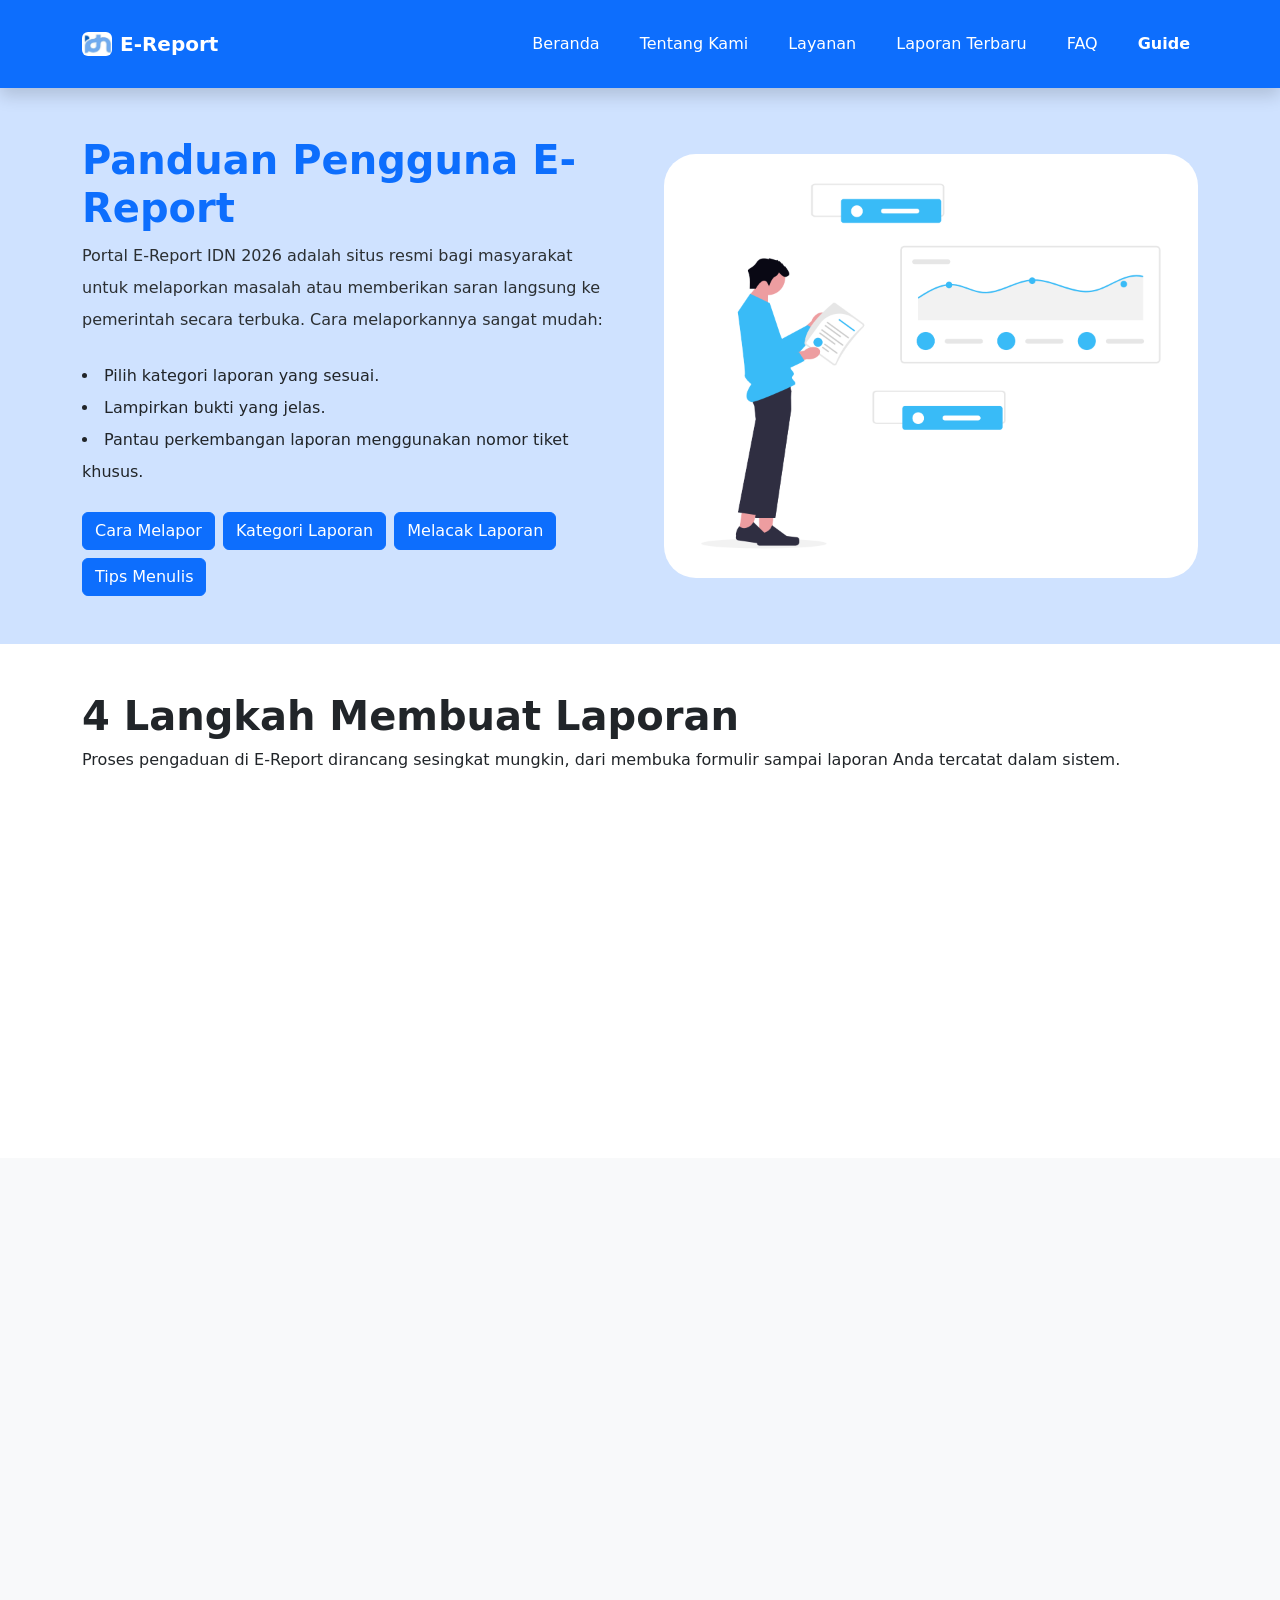
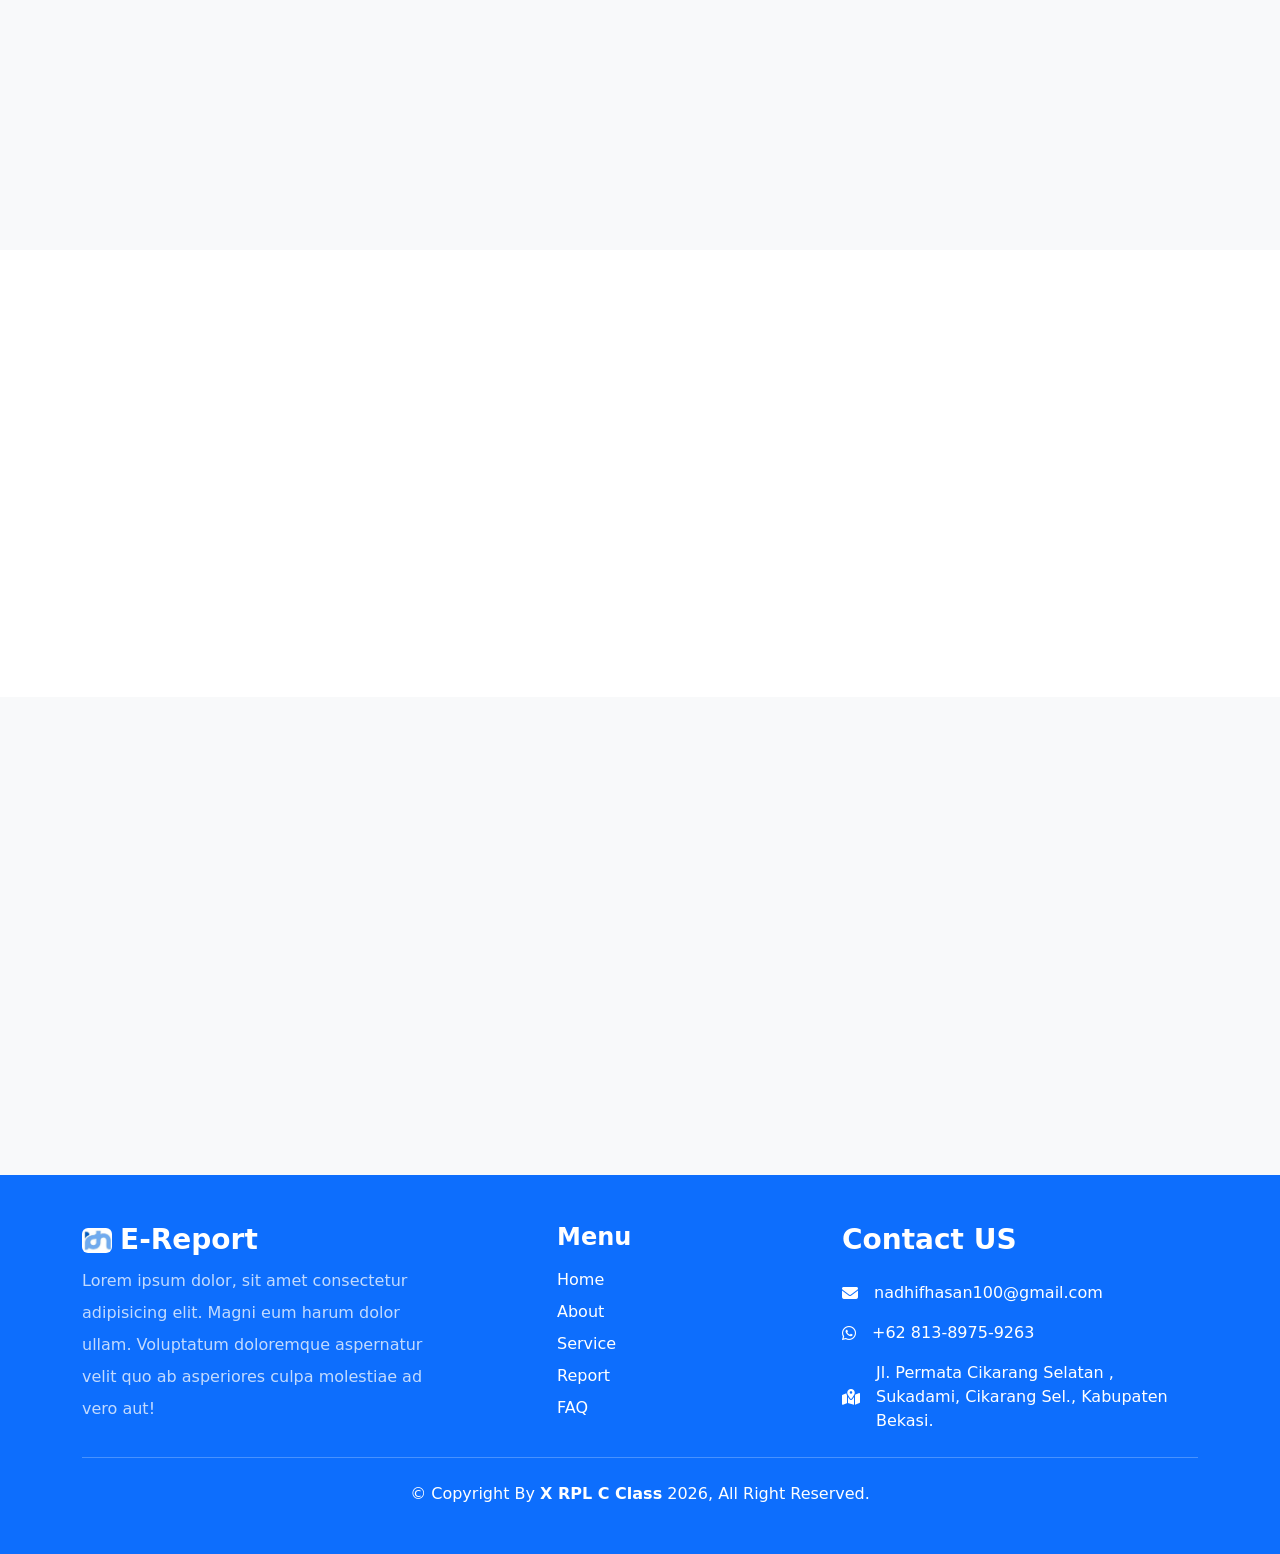
<file: guide.html>
<!doctype html>
<html lang="id">
  <head>
    <meta charset="utf-8" />
    <meta name="viewport" content="width=device-width, initial-scale=1" />
    <title>Panduan Pengguna | E-Report</title>
    
    <link rel="shortcut icon" href="./assets/image/OIP.jpg" type="image/x-icon" />
    
    <!-- css bootstrap -->
    <link
      href="https://cdn.jsdelivr.net/npm/bootstrap@5.3.8/dist/css/bootstrap.min.css"
      rel="stylesheet"
      integrity="sha384-sRIl4kxILFvY47J16cr9ZwB07vP4J8+LH7qKQnuqkuIAvNWLzeN8tE5YBujZqJLB"
      crossorigin="anonymous"
    />
    
    <!-- cdn fontawesome -->
    <link
      rel="stylesheet"
      href="https://cdnjs.cloudflare.com/ajax/libs/font-awesome/6.5.1/css/all.min.css"
    />
    
    <!-- cdn animated on scroll -->
    <link
      rel="stylesheet"
      href="https://cdnjs.cloudflare.com/ajax/libs/animate.css/4.1.1/animate.min.css"
    />
    
    <!-- cdn aos -->
    <link href="https://unpkg.com/aos@2.3.1/dist/aos.css" rel="stylesheet" />
    
    <!-- Catatan: file style.css kustom sudah dihapus, semua tampilan sekarang murni Bootstrap 5 -->
  </head>
  <body>
    <!-- Navbar -->
    <nav class="animate__animated animate__fadeInDown navbar navbar-expand-lg bg-primary py-4 sticky-top shadow">
      <div class="container">
        <a class="navbar-brand d-flex gap-2 align-items-center" href="index.html">
          <img src="./assets/image/OIP.jpg" alt="Logo E-Report" width="30" class="d-inline-block align-text-top rounded" />
          <span class="text-white fw-bold">E-Report</span>
        </a>
        <button
          class="navbar-toggler shadow-none"
          type="button"
          data-bs-toggle="collapse"
          data-bs-target="#navbarNav"
          aria-controls="navbarNav"
          aria-expanded="false"
          aria-label="Toggle navigation"
        >
          <span class="navbar-toggler-icon"></span>
        </button>
        <div class="collapse navbar-collapse" id="navbarNav">
          <ul class="navbar-nav ms-auto gap-4 pt-4 pt-lg-0">
            <li class="nav-item">
              <a class="nav-link text-white" href="index.html#hero">Beranda</a>
            </li>
            <li class="nav-item">
              <a class="nav-link text-white" href="index.html#about">Tentang Kami</a>
            </li>
            <li class="nav-item">
              <a class="nav-link text-white" href="index.html#Service">Layanan</a>
            </li>
            <li class="nav-item">
              <a class="nav-link text-white" href="index.html#Recent">Laporan Terbaru</a>
            </li>
            <li class="nav-item">
              <a class="nav-link text-white" href="index.html#FAQ">FAQ</a>
            </li>
            <li class="nav-item">
              <a class="nav-link text-white fw-semibold" href="./guide.html">Guide</a>
            </li>
          </ul>
        </div>
      </div>
    </nav>

    <!-- Header halaman -->
    <section id="GuideHero" class="bg-primary-subtle py-5">
      <div class="container">
        <div class="row align-items-center g-5 text-center text-lg-start">
          <div class="col-lg-6" data-aos="fade-right" data-aos-duration="800">
            <h1 class="fw-bold text-primary">Panduan Pengguna E-Report</h1>
            <p class="lh-lg text-secondary-emphasis mb-4">
              Portal E-Report IDN 2026 adalah situs resmi bagi masyarakat untuk melaporkan masalah atau memberikan saran langsung ke pemerintah secara terbuka.
Cara melaporkannya sangat mudah:
<li class="lh-lg">Pilih kategori laporan yang sesuai.</li>
<li class="lh-lg">Lampirkan bukti yang jelas.</li>
<li class="lh-lg">Pantau perkembangan laporan menggunakan nomor tiket khusus.</li>
            </p>

            <div class="mt-4 d-flex flex-wrap gap-2 justify-content-center justify-content-lg-start">
              <a class="btn btn-primary" href="#Langkah">Cara Melapor</a>
              <a class="btn btn-primary" href="#Kategori">Kategori Laporan</a>
              <a class="btn btn-primary" href="#Lacak">Melacak Laporan</a>
              <a class="btn btn-primary" href="#Tips">Tips Menulis</a>
            </div>
          </div>
          
          <div class="col-lg-6 d-flex justify-content-center justify-content-lg-end" data-aos="fade-left" data-aos-duration="800" data-aos-delay="200">
            <img class="img-fluid animate__animated animate__fadeIn animate__delay-1s rounded-5 " src="./assets/image/undraw_data-reports_l2u3.png" alt="Ilustrasi laporan digital" />
          </div>
        </div>
      </div>
    </section>

    <!-- Langkah membuat laporan -->
    <section id="Langkah" class="py-5">
      <div class="container">
        <div class="mb-5">
          <h1 data-aos="fade-right" data-aos-duration="1000" class="fw-bold">4 Langkah Membuat Laporan</h1>
          <p data-aos="fade-right" data-aos-duration="1000" data-aos-delay="200">
            Proses pengaduan di E-Report dirancang sesingkat mungkin, dari
            membuka formulir sampai laporan Anda tercatat dalam sistem.
          </p>
        </div>
        <div class="row g-3">
          <div class="col-md-6 col-lg-3" data-aos="fade-up" data-aos-duration="800">
            <div class="card border-primary-subtle shadow-sm h-100">
              <div class="card-body">
                <div class="bg-primary text-white rounded-circle d-flex align-items-center justify-content-center fw-bold mb-3" style="width: 40px; height: 40px">
                  1
                </div>
                <h5 class="fw-semibold card-title">Buka Formulir Laporan</h5>
                <p class="card-text text-secondary mb-0">
                  Dari halaman utama, klik <strong>"Let's Start"</strong> atau
                  <strong>"Tambah Laporan"</strong> pada daftar Laporan Terbaru
                  untuk membuka formulir pengaduan.
                </p>
              </div>
            </div>
          </div>
          
          <div class="col-md-6 col-lg-3" data-aos="fade-up" data-aos-duration="800" data-aos-delay="150">
            <div class="card border-primary-subtle shadow-sm h-100">
              <div class="card-body">
                <div class="bg-primary text-white rounded-circle d-flex align-items-center justify-content-center fw-bold mb-3" style="width: 40px; height: 40px">
                  2
                </div>
                <h5 class="fw-semibold card-title">Pilih Kategori yang Sesuai</h5>
                <p class="card-text text-secondary mb-0">
                  Sesuaikan jenis keluhan Anda dengan kategori yang tersedia
                  agar laporan diteruskan ke pihak yang tepat. Lihat penjelasan
                  tiap kategori di bawah.
                </p>
              </div>
            </div>
          </div>
          
          <div class="col-md-6 col-lg-3" data-aos="fade-up" data-aos-duration="800" data-aos-delay="300">
            <div class="card border-primary-subtle shadow-sm h-100">
              <div class="card-body">
                <div class="bg-primary text-white rounded-circle d-flex align-items-center justify-content-center fw-bold mb-3" style="width: 40px; height: 40px">
                  3
                </div>
                <h5 class="fw-semibold card-title">Isi Detail &amp; Lampirkan Foto</h5>
                <p class="card-text text-secondary mb-0">
                  Tuliskan judul yang jelas dan kronologi kejadian. Lampirkan
                  foto jika ada, karena bukti visual mempercepat proses verifikasi.
                </p>
              </div>
            </div>
          </div>
          
          <div class="col-md-6 col-lg-3" data-aos="fade-up" data-aos-duration="800" data-aos-delay="450">
            <div class="card border-primary-subtle shadow-sm h-100">
              <div class="card-body">
                <div class="bg-primary text-white rounded-circle d-flex align-items-center justify-content-center fw-bold mb-3" style="width: 40px; height: 40px">
                  4
                </div>
                <h5 class="fw-semibold card-title">Kirim &amp; Simpan Nomor Tiket</h5>
                <p class="card-text text-secondary mb-0">
                  Setelah menekan <strong>Kirim</strong>, sistem menerbitkan
                  Nomor Tiket Laporan. Simpan nomor ini untuk melacak status
                  laporan Anda.
                </p>
              </div>
            </div>
          </div>
        </div>
      </div>
    </section>

    <!-- Kategori laporan -->
    <section id="Kategori" class="py-5 bg-light">
      <div class="container">
        <div class="mb-5">
          <h1 data-aos="fade-right" data-aos-duration="1000" class="fw-bold">Mengenal Kategori Laporan</h1>
          <p data-aos="fade-right" data-aos-duration="1000" data-aos-delay="200">
            Memilih kategori yang tepat membantu tim terkait menindaklanjuti
            laporan Anda lebih cepat. Angka di bawah menunjukkan jumlah laporan
            pada kategori tersebut yang sedang tercatat di sistem.
          </p>
        </div>
        <div class="row g-3">
          <div class="col-md-6 col-lg-4" data-aos="fade-up" data-aos-duration="800">
            <div class="h-100 bg-primary-subtle p-4 rounded border border-primary text-primary-emphasis">
              <i class="fa-solid fa-graduation-cap fa-lg"></i>
              <h5 class="fw-semibold mt-2 mb-1">Akademik</h5>
              <p class="lh-lg mb-2">
                Kendala perkuliahan, sistem nilai, atau pelayanan staf administrasi.
              </p>
            </div>
          </div>
          <div class="col-md-6 col-lg-4" data-aos="fade-up" data-aos-duration="800" data-aos-delay="100">
            <div class="h-100 bg-primary-subtle p-4 rounded border border-primary text-primary-emphasis">
              <i class="fa-solid fa-screwdriver-wrench fa-lg"></i>
              <h5 class="fw-semibold mt-2 mb-1">Fasilitas</h5>
              <p class="lh-lg mb-2">
                Kerusakan atau kekurangan fasilitas fisik: ruang kelas, perabot,
                AC, proyektor, dan sejenisnya.
              </p>
            </div>
          </div>
          <div class="col-md-6 col-lg-4" data-aos="fade-up" data-aos-duration="800" data-aos-delay="200">
            <div class="h-100 bg-primary-subtle p-4 rounded border border-primary text-primary-emphasis">
              <i class="fa-solid fa-broom fa-lg"></i>
              <h5 class="fw-semibold mt-2 mb-1">Kebersihan</h5>
              <p class="lh-lg mb-2">
                Sampah, area kotor, toilet, atau saluran air yang perlu ditangani petugas kebersihan.
              </p>
            </div>
          </div>
          <div class="col-md-6 col-lg-4" data-aos="fade-up" data-aos-duration="800">
            <div class="h-100 bg-primary-subtle p-4 rounded border border-primary text-primary-emphasis">
              <i class="fa-solid fa-shield-halved fa-lg"></i>
              <h5 class="fw-semibold mt-2 mb-1">Keamanan</h5>
              <p class="lh-lg mb-2">
                Kehilangan barang, area minim penerangan, atau hal lain yang berisiko terhadap keselamatan.
              </p>
            </div>
          </div>
          <div class="col-md-6 col-lg-4" data-aos="fade-up" data-aos-duration="800" data-aos-delay="100">
            <div class="h-100 bg-primary-subtle p-4 rounded border border-primary text-primary-emphasis">
              <i class="fa-solid fa-headset fa-lg"></i>
              <h5 class="fw-semibold mt-2 mb-1">Layanan</h5>
              <p class="lh-lg mb-2">
                Kendala layanan digital seperti WiFi, e-learning, atau sistem pembayaran akademik.
              </p>
            </div>
          </div>
          <div class="col-md-6 col-lg-4" data-aos="fade-up" data-aos-duration="800" data-aos-delay="200">
            <div class="h-100 bg-primary-subtle p-4 rounded border border-primary text-primary-emphasis">
              <i class="fa-solid fa-user-secret fa-lg"></i>
              <h5 class="fw-semibold mt-2 mb-1">Anonymous</h5>
              <p class="lh-lg mb-2">
                Pelanggaran berat, perundungan, atau isu sensitif lain. Identitas pelapor dirahasiakan penuh.
              </p>
            </div>
          </div>
        </div>
      </div>
    </section>

    <!-- Melacak laporan -->
    <section id="Lacak" class="py-5">
      <div class="container">
        <div class="mb-5">
          <h1 data-aos="fade-right" data-aos-duration="1000" class="fw-bold">Melacak Status Laporan</h1>
          <p data-aos="fade-right" data-aos-duration="1000" data-aos-delay="200">
            Setiap laporan yang masuk akan melalui empat tahap berikut sebelum dinyatakan selesai.
          </p>
        </div>
        <div data-aos="fade-up" data-aos-duration="800" class="row text-center g-3 mb-4">
          <div class="col-6 col-md-3">
            <div class="bg-primary rounded-circle mx-auto mb-2" style="width: 16px; height: 16px"></div>
            <div class="fw-semibold">Diterima</div>
            <div class="text-secondary small">Laporan masuk ke sistem</div>
          </div>
          <div class="col-6 col-md-3">
            <div class="bg-primary rounded-circle mx-auto mb-2" style="width: 16px; height: 16px"></div>
            <div class="fw-semibold">Diverifikasi</div>
            <div class="text-secondary small">Maks. 1x24 jam kerja</div>
          </div>
          <div class="col-6 col-md-3">
            <div class="bg-primary rounded-circle mx-auto mb-2" style="width: 16px; height: 16px"></div>
            <div class="fw-semibold">Ditindaklanjuti</div>
            <div class="text-secondary small">Estimasi 3-7 hari kerja</div>
          </div>
          <div class="col-6 col-md-3">
            <div class="bg-primary rounded-circle mx-auto mb-2" style="width: 16px; height: 16px"></div>
            <div class="fw-semibold">Selesai</div>
            <div class="text-secondary small">Laporan ditutup</div>
          </div>
        </div>

        <div data-aos="fade-up" data-aos-duration="800" class="bg-primary-subtle rounded p-4 border border-primary">
          <p class="mb-2">
            <i class="fa-solid fa-circle-info text-primary me-2"></i>
            Gunakan <strong>Nomor Tiket Laporan</strong> yang diberikan saat
            pengiriman untuk memantau tahap di atas.
          </p>
          <p class="mb-0">
            Jika status tidak berubah melebihi estimasi waktu, hubungi
            <strong>Pusat Bantuan (Helpdesk)</strong> melalui kontak pada bagian
            bawah halaman ini.
          </p>
        </div>
      </div>
    </section>

    <!-- Tips menulis laporan -->
    <section id="Tips" class="py-5 bg-light">
      <div class="container">
        <div class="mb-5">
          <h1 data-aos="fade-right" data-aos-duration="1000" class="fw-bold">Tips Menulis Laporan yang Efektif</h1>
          <p data-aos="fade-right" data-aos-duration="1000" data-aos-delay="200">
            Laporan yang jelas lebih cepat ditindaklanjuti. Perhatikan beberapa
            hal berikut sebelum menekan tombol kirim.
          </p>
        </div>
        <div class="row g-3">
          <div class="col-md-6" data-aos="fade-up" data-aos-duration="800">
            <div class="d-flex gap-3">
              <i class="fa-solid fa-circle-check text-primary fa-lg mt-1"></i>
              <div>
                <h6 class="fw-semibold mb-1">Gunakan judul yang spesifik</h6>
                <p class="text-secondary mb-0">
                  "AC Ruang B302 Tidak Dingin" lebih jelas daripada "AC Rusak".
                </p>
              </div>
            </div>
          </div>
          <div class="col-md-6" data-aos="fade-up" data-aos-duration="800" data-aos-delay="100">
            <div class="d-flex gap-3">
              <i class="fa-solid fa-circle-check text-primary fa-lg mt-1"></i>
              <div>
                <h6 class="fw-semibold mb-1">Sertakan lokasi &amp; waktu</h6>
                <p class="text-secondary mb-0">
                  Cantumkan gedung, ruangan, atau area, serta kapan kejadian berlangsung.
                </p>
              </div>
            </div>
          </div>
          <div class="col-md-6" data-aos="fade-up" data-aos-duration="800" data-aos-delay="200">
            <div class="d-flex gap-3">
              <i class="fa-solid fa-circle-check text-primary fa-lg mt-1"></i>
              <div>
                <h6 class="fw-semibold mb-1">Lampirkan foto bila memungkinkan</h6>
                <p class="text-secondary mb-0">
                  Bukti visual membantu tim terkait memahami kondisi tanpa perlu survei ulang.
                </p>
              </div>
            </div>
          </div>
          <div class="col-md-6" data-aos="fade-up" data-aos-duration="800" data-aos-delay="300">
            <div class="d-flex gap-3">
              <i class="fa-solid fa-circle-check text-primary fa-lg mt-1"></i>
              <div>
                <h6 class="fw-semibold mb-1">Pakai jalur Anonymous jika sensitif</h6>
                <p class="text-secondary mb-0">
                  Untuk isu seperti perundungan atau pelanggaran berat, identitas Anda akan tetap dirahasiakan.
                </p>
              </div>
            </div>
          </div>
        </div>
        <div data-aos="fade-up" data-aos-duration="800" class="text-center mt-5">
          <a href="./More.html" class="btn btn-primary btn-lg shadow-sm">
            <i class="fa-solid fa-plus me-1"></i> Buat Laporan Sekarang
          </a>
          <a href="index.html#FAQ" class="btn btn-outline-primary btn-lg ms-2">
            Lihat FAQ Lainnya
          </a>
        </div>
      </div>
    </section>

    <!-- footer -->
    <footer class="bg-primary py-5">
      <div class="container">
        <div class="row justify-content-between row-gap-5 row-gap-md-0">
          <div class="col-md-4 text-white">
            <div class="d-flex align-items-center gap-2 mb-2">
              <img src="assets/image/OIP.jpg" width="30" alt="" class="rounded" />
              <h3 class="mb-0 fw-bold">E-Report</h3>
            </div>
            <p class="opacity-75 lh-lg mb-0">
              Lorem ipsum dolor, sit amet consectetur adipisicing elit. Magni
              eum harum dolor ullam. Voluptatum doloremque aspernatur velit quo
              ab asperiores culpa molestiae ad vero aut!
            </p>
          </div>
          <div class="col-md-2 d-flex flex-column gap-2 text-white">
            <h4 class="fw-bold">Menu</h4>
            <a class="text-white text-decoration-none link-opacity-75-hover" href="index.html#hero">Home</a>
            <a class="text-white text-decoration-none link-opacity-75-hover" href="index.html#about">About</a>
            <a class="text-white text-decoration-none link-opacity-75-hover" href="index.html#Service">Service</a>
            <a class="text-white text-decoration-none link-opacity-75-hover" href="index.html#Recent">Report</a>
            <a class="text-white text-decoration-none link-opacity-75-hover" href="index.html#FAQ">FAQ</a>
          </div>
          <div class="col-md-4 d-flex flex-column gap-3">
            <h3 class="fw-bold text-white">Contact US</h3>
            <a target="_blank" class="text-white text-decoration-none link-opacity-75-hover d-flex align-items-center gap-3" href="mailto:nadhifhasan100@gmail.com">
              <i class="fa-solid fa-envelope"></i>nadhifhasan100@gmail.com
            </a>
            <a target="_blank" class="text-white text-decoration-none link-opacity-75-hover d-flex align-items-center gap-3" href="https://wa.me/6281389759263">
              <i class="fa-brands fa-whatsapp"></i>+62 813-8975-9263
            </a>
            <a target="_blank" class="text-white text-decoration-none link-opacity-75-hover d-flex align-items-center gap-3" href="https://maps.app.goo.gl/7MMNMb1NNv7kGeY37">
              <i class="fa-solid fa-map-location-dot"></i>Jl. Permata Cikarang Selatan , Sukadami, Cikarang Sel., Kabupaten Bekasi.
            </a>
          </div>
        </div>
        <hr class="border-light opacity-25 my-4" />
        <div class="text-white text-center">
          <p class="mb-0">
            &copy; Copyright By <span class="fw-bold">X RPL C Class</span> 2026, All Right Reserved.
          </p>
        </div>
      </div>
    </footer>

    <!-- cdn js -->
    <script
      src="https://cdn.jsdelivr.net/npm/@popperjs/core@2.11.8/dist/umd/popper.min.js"
      integrity="sha384-I7E8VVD/ismYTF4hNIPjVp/Zjvgyol6VFvRkX/vR+Vc4jQkC+hVqc2pM8ODewa9r"
      crossorigin="anonymous"
    ></script>
    <script
      src="https://cdn.jsdelivr.net/npm/bootstrap@5.3.8/dist/js/bootstrap.min.js"
      integrity="sha384-G/EV+4j2dNv+tEPo3++6LCgdCROaejBqfUeNjuKAiuXbjrxilcCdDz6ZAVfHWe1Y"
      crossorigin="anonymous"
    ></script>

    <!-- js aos -->
    <script src="https://unpkg.com/aos@2.3.1/dist/aos.js"></script>
    <script>
      AOS.init();
    </script>
  </body>
</html>
</file>
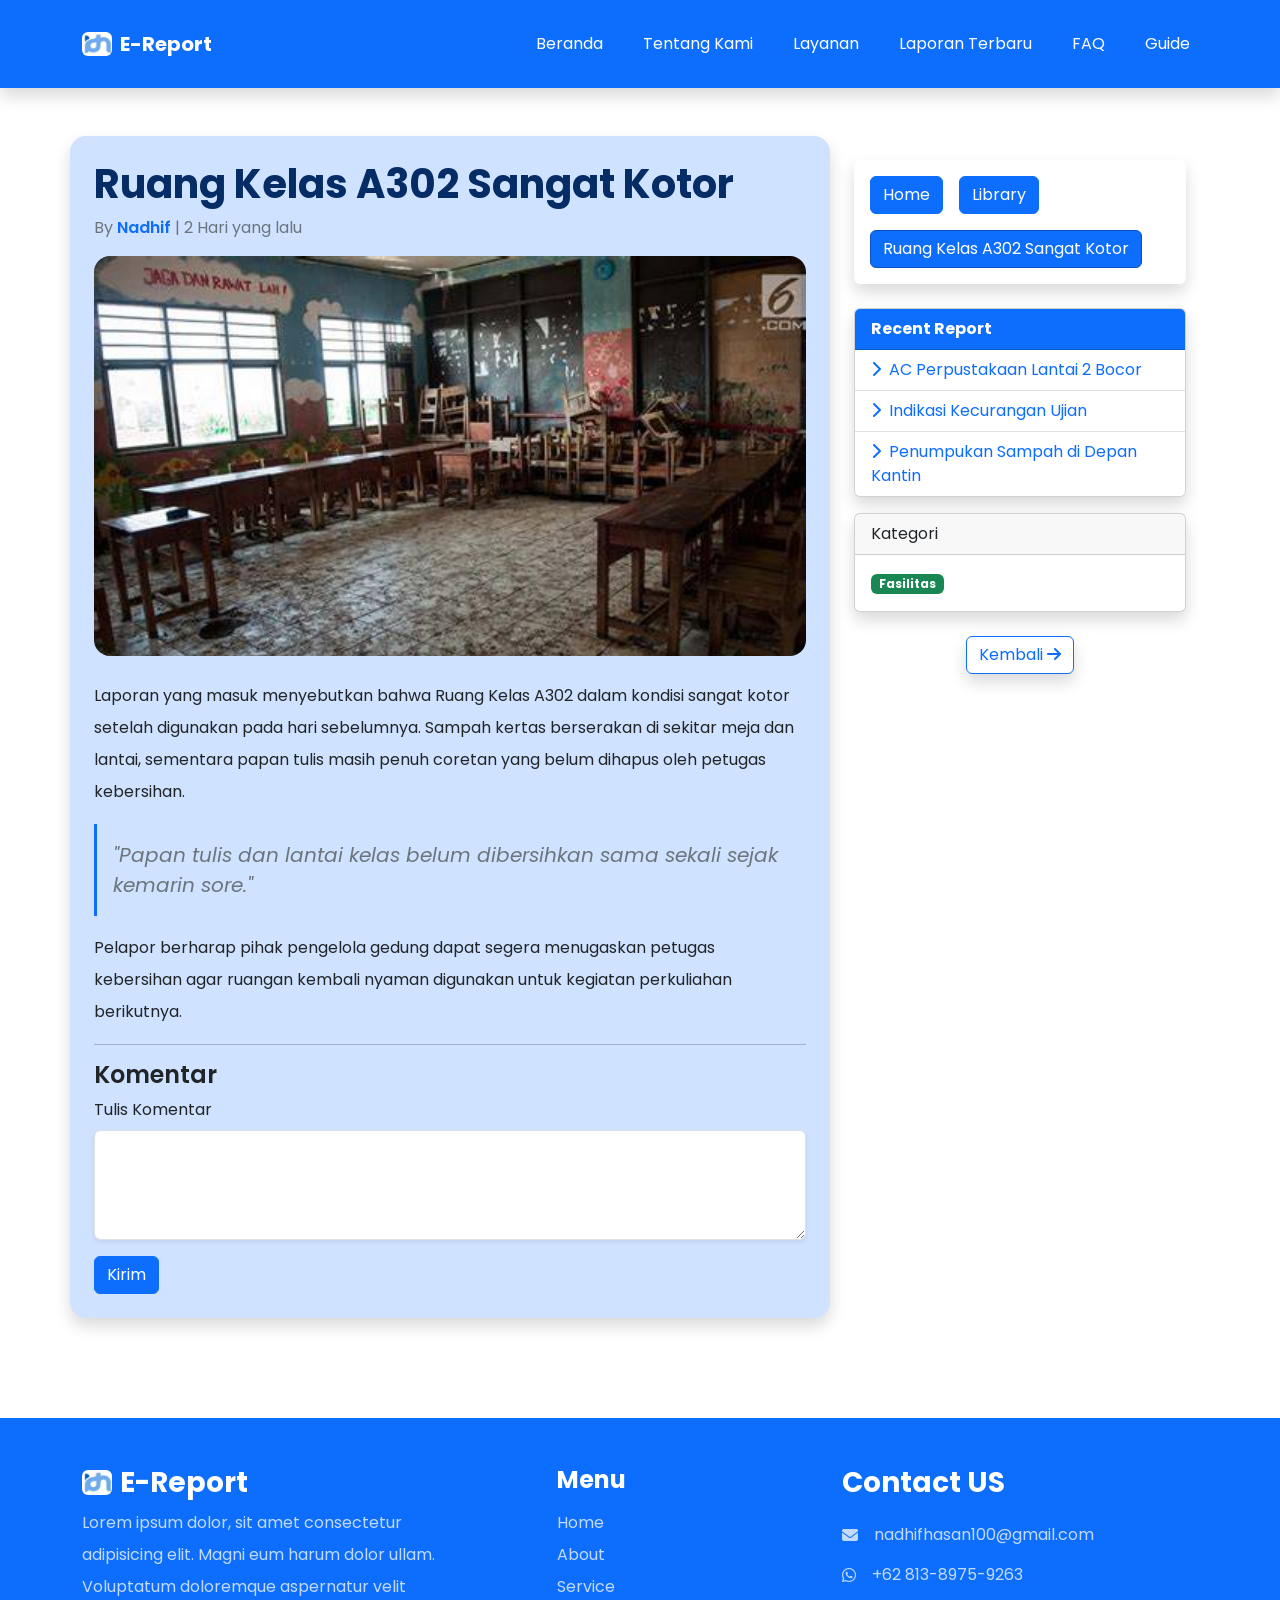
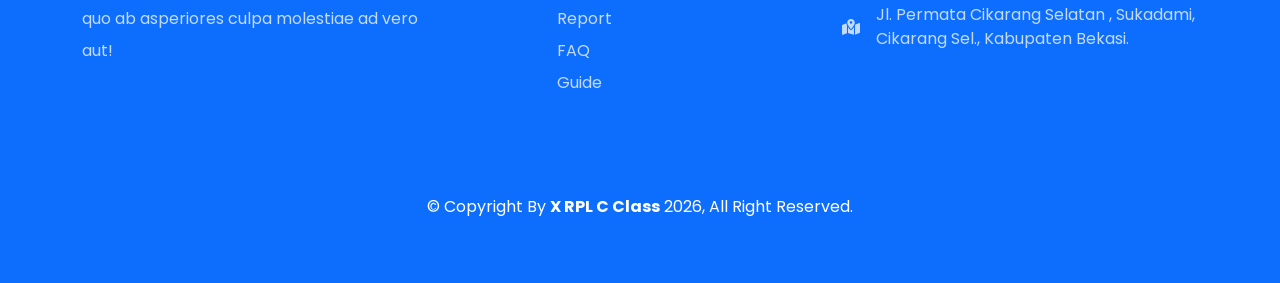
<file: selengkapnya.html>
<!doctype html>
<html lang="id">
  <head>
    <meta charset="utf-8" />
    <meta name="viewport" content="width=device-width, initial-scale=1" />
    <title>Beranda | E-Report</title>
    <link
      rel="shortcut icon"
      href="./assets/image/OIP.jpg"
      type="image/x-icon"
    />
    <!-- css bootstrap -->
    <link
      href="https://cdn.jsdelivr.net/npm/bootstrap@5.3.8/dist/css/bootstrap.min.css"
      rel="stylesheet"
      integrity="sha384-sRIl4kxILFvY47J16cr9ZwB07vP4J8+LH7qKQnuqkuIAvNWLzeN8tE5YBujZqJLB"
      crossorigin="anonymous"
    />

    <!-- my css -->
    <link rel="stylesheet" href="./style.css" />
    <!-- cdn fontawesome -->
    <link
      rel="stylesheet"
      href="https://cdnjs.cloudflare.com/ajax/libs/font-awesome/6.5.1/css/all.min.css"
    />
    <!-- cdn animated on scroll -->
    <link
      rel="stylesheet"
      href="https://cdnjs.cloudflare.com/ajax/libs/animate.css/4.1.1/animate.min.css"
    />
    <!-- cdn aos -->
    <link href="https://unpkg.com/aos@2.3.1/dist/aos.css" rel="stylesheet" />
  </head>
  <body>
    <!-- Navbar -->
    <nav
      class="site-navbar animate__animated animate__fadeInDown navbar navbar-expand-lg bg-primary py-4 sticky-top shadow"
    >
      <div class="container">
        <a
          class="navbar-brand d-flex gap-2 align-items-center"
          href="index.html"
        >
          <img
            src="./assets/image/OIP.jpg"
            alt="Logo E-Report"
            width="30"
            class="d-inline-block align-text-top rounded"
          />
          <span class="text-white fw-bold">E-Report</span>
        </a>
        <button
          class="navbar-toggler shadow-none"
          type="button"
          data-bs-toggle="collapse"
          data-bs-target="#navbarNav"
          aria-controls="navbarNav"
          aria-expanded="false"
          aria-label="Toggle navigation"
        >
          <span class="navbar-toggler-icon text-primary-emphasis"></span>
        </button>
        <div class="collapse navbar-collapse" id="navbarNav">
          <ul class="navbar-nav ms-auto gap-4 pt-4 pt-lg-0">
            <li class="nav-item">
              <a class="nav-link text-white" href="index.html#hero">Beranda</a>
            </li>
            <li class="nav-item">
              <a class="nav-link text-white" href="index.html#about"
                >Tentang Kami</a
              >
            </li>
            <li class="nav-item">
              <a class="nav-link text-white" href="index.html#Service"
                >Layanan</a
              >
            </li>
            <li class="nav-item">
              <a class="nav-link text-white" href="index.html#Recent"
                >Laporan Terbaru</a
              >
            </li>
            <li class="nav-item">
              <a class="nav-link text-white" href="index.html#FAQ">FAQ</a>
            </li>
            <li class="nav-item">
              <a class="nav-link text-white"  href="./guide.html">Guide</a>
            </li>
          </ul>
        </div>
      </div>
    </nav>
    <!-- Selengkapnya -->
     
    <div class="container">
      <div class="row my-5">
        
        <div class="col-lg-8 bg-primary-subtle p-4 rounded-4 shadow">
          
          <nav aria-label="breadcrumb">
            <ol class="breadcrumb gap-2 shadow p-3 rounded mt-3 mb-5 d-lg-none">
              <li class="btn btn-primary">
                <a
                  class="text-white text-decoration-none"
                  href="index.html#Hero"
                  >Home</a
                >
              </li>
              <li class="btn btn-primary">
                <a class="text-white text-decoration-none" href="#">Library</a>
              </li>
              <li
                class="btn btn-primary bg-primary text-white active"
                aria-current="page"
              >
                Ruang Kelas A302 Sangat Kotor
              </li>
            </ol>
          </nav>
          <h1 id="report-title" class="fw-bold text-primary-emphasis">
            Ruang Kelas A302 Sangat Kotor
          </h1>
          <p class="text-secondary">
            By
            <a
              id="report-author"
              class="text-decoration-none fw-semibold"
              href=""
              >Nadhif</a
            >
            |
            <span id="report-time">2 Days ago</span>
          </p>

          <div style="height: 400px; overflow: hidden; border-radius: 1rem">
            <img
              id="report-image"
              src="./assets/image/kelas kotor.png"
              class="w-100 shadow-sm"
              alt=""
            />
          </div>

          <p id="report-content-1" class="mt-4 lh-lg">
            Lorem, ipsum dolor sit amet consectetur adipisicing elit. Rerum
            optio eius, architecto tenetur nobis vel cumque, voluptatum at fuga
            repudiandae, dolores deleniti illum eum? Temporibus illum architecto
            est earum sit!
          </p>
          <blockquote
            class="blockquote border-start border-primary border-3 p-3 fst-italic text-secondary"
          >
            <span id="report-quote"
              >"Lorem ipsum dolor sit amet consectetur adipisicing elit. Quia
              rem corrupti adipisci consectetur dolor quaerat."</span
            >
          </blockquote>
          <p id="report-content-2" class="lh-lg">
            Lorem ipsum dolor, sit amet consectetur adipisicing elit. Asperiores
            unde, nam tempora ipsa natus officiis vitae a accusamus quibusdam
            suscipit atque exercitationem debitis optio nulla earum itaque
            pariatur porro. Expedita?
          </p>
          <hr />
          <h4 class="fw-semibold">Komentar</h4>
          <form action="">
            <div class="mb-3 shadow-none">
              <label for="comment" class="form-label">Tulis Komentar</label>
              <textarea
                class="form-control shadow-sm"
                rows="4"
                id="comment"
              ></textarea>
            </div>
            <button type="submit" class="btn btn-primary">Kirim</button>
          </form>
        </div>
        <div class="col-lg-4 p-4">
          <nav aria-label="breadcrumb">
            <ol class="breadcrumb gap-3 shadow p-3 rounded d-none d-lg-flex">
              <li class="btn btn-primary">
                <a
                  class="text-white text-decoration-none"
                  href="index.html#Hero"
                  >Home</a
                >
              </li>
              <li class="btn btn-primary">
                <a class="text-white text-decoration-none" href="./More.html"
                  >Library</a
                >
              </li>
              <li
                class="btn btn-primary bg-primary text-white active"
                aria-current="page"
              >
                Ruang Kelas A302 Sangat Kotor
              </li>
            </ol>
          </nav>
          <div class="card mt-4 shadow">
            <div class="card-header fw-bold text-white bg-primary">
              Recent Report
            </div>
            <ul id="recent-reports" class="list-group list-group-flush"></ul>
          </div>
          <div class="card mt-3 shadow">
            <div class="card-header">Kategori</div>
            <div class="card-body">
              <span id="report-category" class="badge text-bg-success"
                >Fasilitas</span
              >
            </div>
          </div>
          <div class="col mt-4 text-center mt-3">
            <a
              data-aos="fade-right"
              data-aos-duration="1000"
              class="btn btn-outline-primary shadow"
              onclick="window.history.back()"
            >
              Kembali <i class="fa-solid fa-arrow-right"></i>
            </a>
          </div>
        </div>
      </div>
    </div>
    <!-- footer -->
    <footer class="bg-primary py-5">
      <div class="container">
        <div class="row justify-content-between row-gap-5 row-gap-md-0">
          <div class="col-md-4 text-white">
            <div class="d-flex align-items-center gap-2 mb-2">
              <img
                src="assets/image/OIP.jpg"
                width="30"
                alt=""
                class="rounded"
              />
              <h3 class="mb-0 fw-bold">E-Report</h3>
            </div>
            <p class="opacity-75 lh-lg mb-0">
              Lorem ipsum dolor, sit amet consectetur adipisicing elit. Magni
              eum harum dolor ullam. Voluptatum doloremque aspernatur velit quo
              ab asperiores culpa molestiae ad vero aut!
            </p>
          </div>
          <div class="col-md-2 d-flex flex-column gap-2 text-white">
            <h4 class="fw-bold">Menu</h4>
            <a
              class="text-white text-decoration-none footer-link"
              href="index.html#hero"
              >Home</a
            >
            <a
              class="text-white text-decoration-none footer-link"
              href="index.html#about"
              >About</a
            >
            <a
              class="text-white text-decoration-none footer-link"
              href="index.html#Service"
              >Service</a
            >
            <a
              class="text-white text-decoration-none footer-link"
              href="#Recent"
              >Report</a
            >
            <a
              class="text-white text-decoration-none footer-link"
              href="index.html#FAQ"
              >FAQ</a
            >
            <a class="text-white text-decoration-none footer-link" href="./guide.html"
              >Guide</a
            >
          </div>
          <div class="col-md-4 d-flex flex-column gap-3">
            <h3 class="fw-bold text-white">Contact US</h3>
            <a
              target="_blank"
              class="text-white text-decoration-none footer-link d-flex align-items-center gap-3"
              href="mailto:nadhifhasan100@gmail.com"
              ><i class="fa-solid fa-envelope"></i>nadhifhasan100@gmail.com</a
            >
            <a
              target="_blank"
              class="text-white text-decoration-none footer-link d-flex align-items-center gap-3"
              href="https://wa.me/6281389759263"
              ><i class="fa-brands fa-whatsapp"></i>+62 813-8975-9263</a
            >
            <a
              target="_blank"
              class="text-white text-decoration-none footer-link d-flex align-items-center gap-3"
              href="https://maps.app.goo.gl/7MMNMb1NNv7kGeY37"
              ><i class="fa-solid fa-map-location-dot"></i>Jl. Permata Cikarang
              Selatan , Sukadami, Cikarang Sel., Kabupaten Bekasi.</a
            >
          </div>
          <div class="copyright text-white text-center">
            <p>
              &copy; Copyright By
              <span class="fw-bold">X RPL C Class</span> 2026, All Right
              Reserved.
            </p>
          </div>
        </div>
      </div>
    </footer>

    <script src="./data.js"></script>

    <!-- cdn js -->
    <script
      src="https://cdn.jsdelivr.net/npm/@popperjs/core@2.11.8/dist/umd/popper.min.js"
      integrity="sha384-I7E8VVD/ismYTF4hNIPjVp/Zjvgyol6VFvRkX/vR+Vc4jQkC+hVqc2pM8ODewa9r"
      crossorigin="anonymous"
    ></script>
    <script
      src="https://cdn.jsdelivr.net/npm/bootstrap@5.3.8/dist/js/bootstrap.min.js"
      integrity="sha384-G/EV+4j2dNv+tEPo3++6LCgdCROaejBqfUeNjuKAiuXbjrxilcCdDz6ZAVfHWe1Y"
      crossorigin="anonymous"
    ></script>

    <!-- js aos -->
    <script src="https://unpkg.com/aos@2.3.1/dist/aos.js"></script>
    <script src="./report-detail.js"></script>
  </body>
</html>
</file>
<file: style.css>
@import url("https://fonts.googleapis.com/css2?family=Comic+Relief:wght@400;700&family=Poppins:ital,wght@0,100;0,200;0,300;0,400;0,500;0,600;0,700;0,800;0,900;1,100;1,200;1,300;1,400;1,500;1,600;1,700;1,800;1,900&family=Roboto:ital,wght@0,100..900;1,100..900&family=Sansita:ital,wght@0,400;0,700;0,800;0,900;1,400;1,700;1,800;1,900&family=Sekuya&display=swap");

html {
  /* was overflow-x: hidden -> that also disables position: sticky on any
     descendant (well-known browser behavior). overflow-x: clip gives the
     same "no horizontal scrollbar" result without breaking sticky. */
  overflow-x: clip;
  scroll-behavior: smooth;
}

body {
  font-family: "Poppins", sans-serif;
  overflow-x: clip;
}

.site-navbar {
  position: sticky;
  top: 0;
  z-index: 1030;
}

.hero .col img {
  width: 500px;
  max-width: 100%;
  height: auto;
}

section {
  padding-top: 100px;
  padding-bottom: 50px;
}

.about .col img {
  width: 100%;
  max-width: 100%;
  height: auto;
}

footer {
  margin-top: 100px;
  padding-bottom: 100px;
}

/* Bug: selector was missing the leading "." so these rules never matched
   the .footer-link class used in the HTML - the hover opacity effect was
   silently doing nothing. */
.footer-link {
  opacity: 75%;
  color: whitesmoke;
  text-decoration: none;
}
.footer-link:hover {
  color: white;
  opacity: 100%;
  text-decoration: none;
}

.copyright {
  margin-top: 100px;
}

@media screen and (max-width: 510px) {
  .hero .col img {
    width: 100%;
  }
  .about .col img {
    width: 100%;
  }
}
</file>
